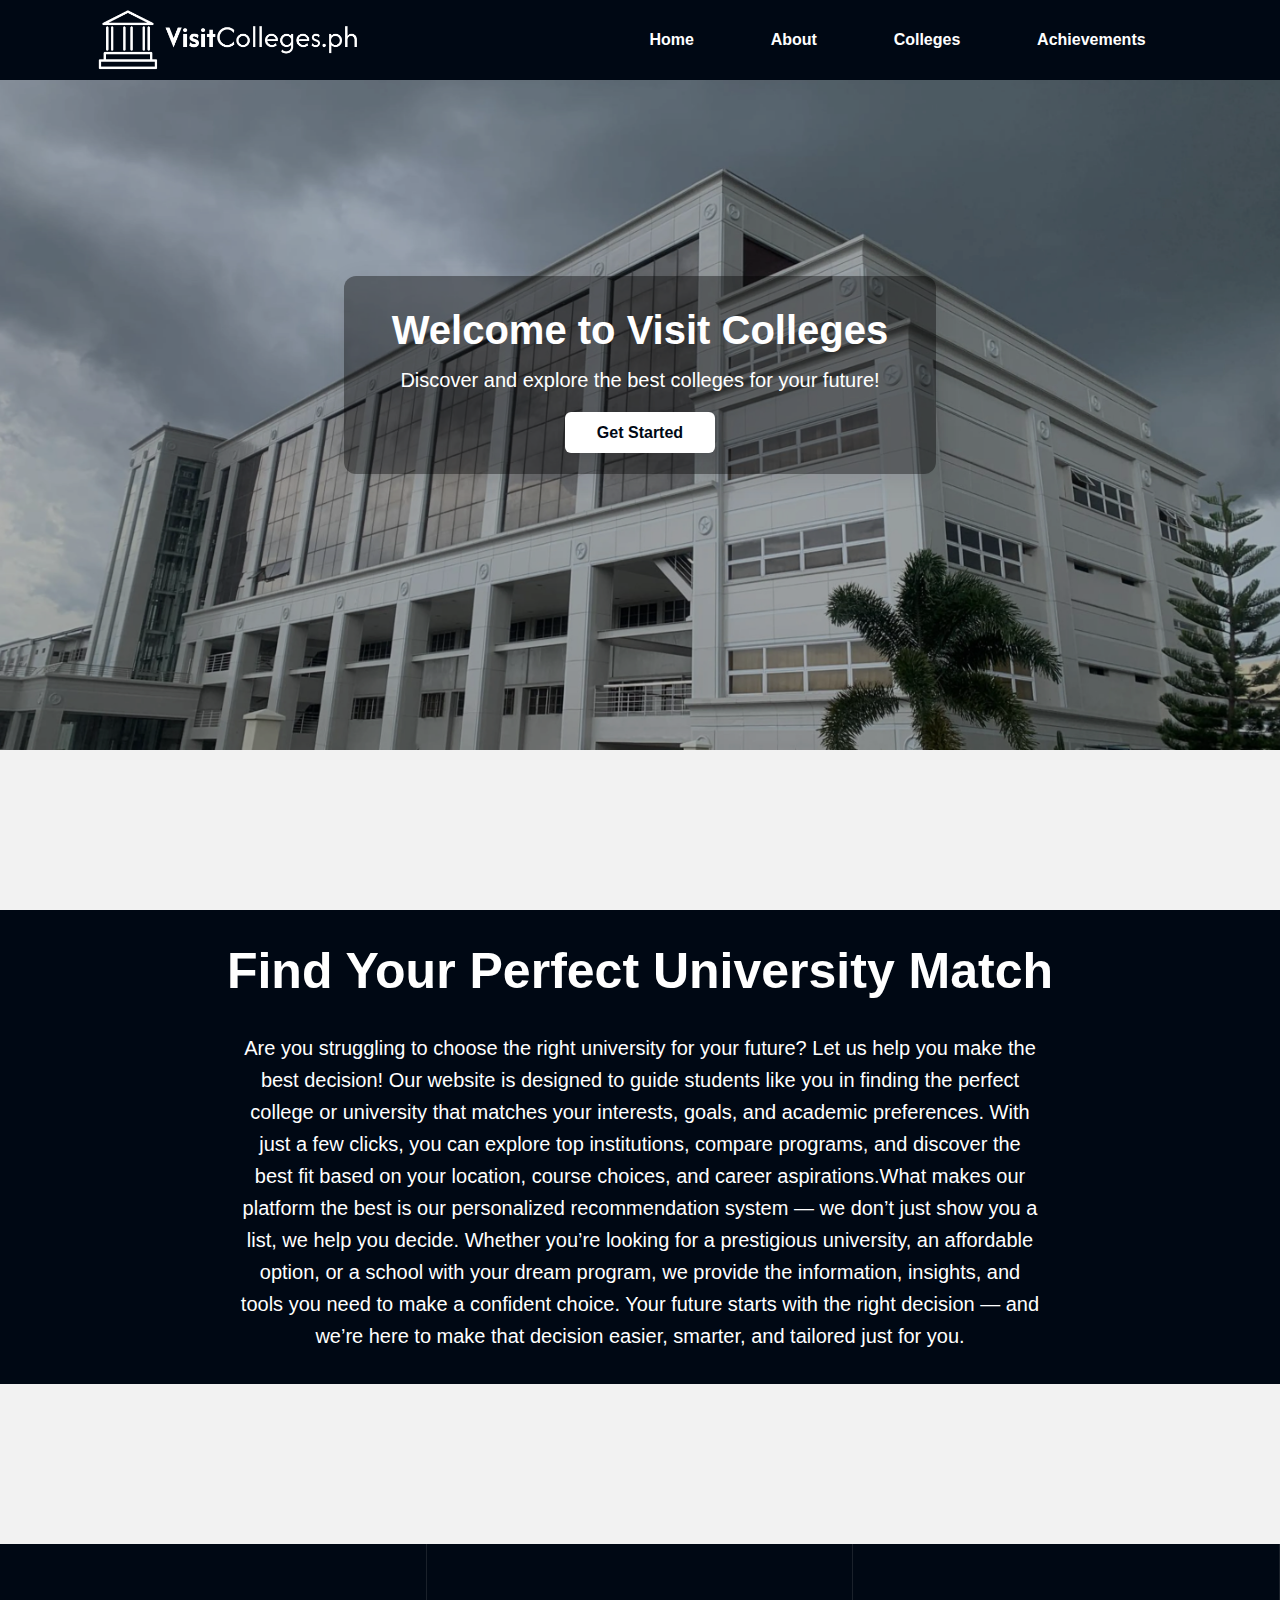
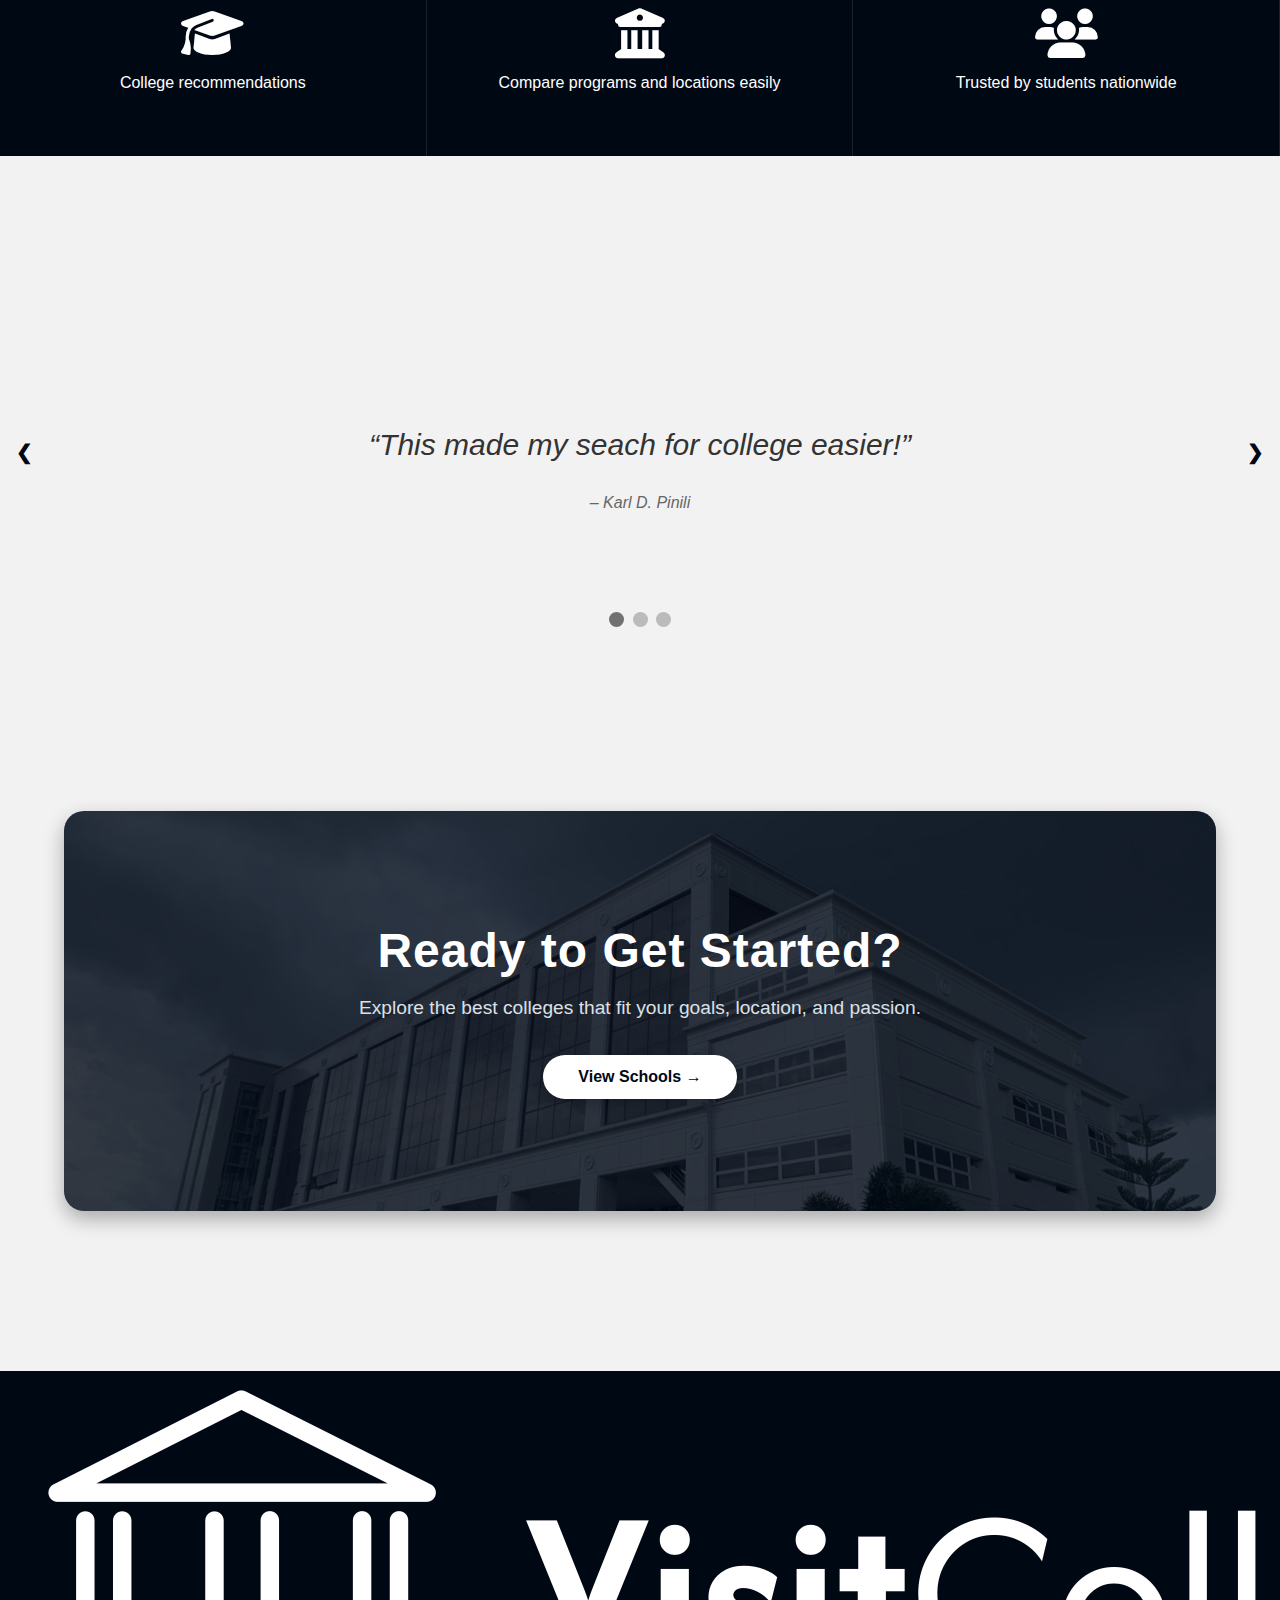
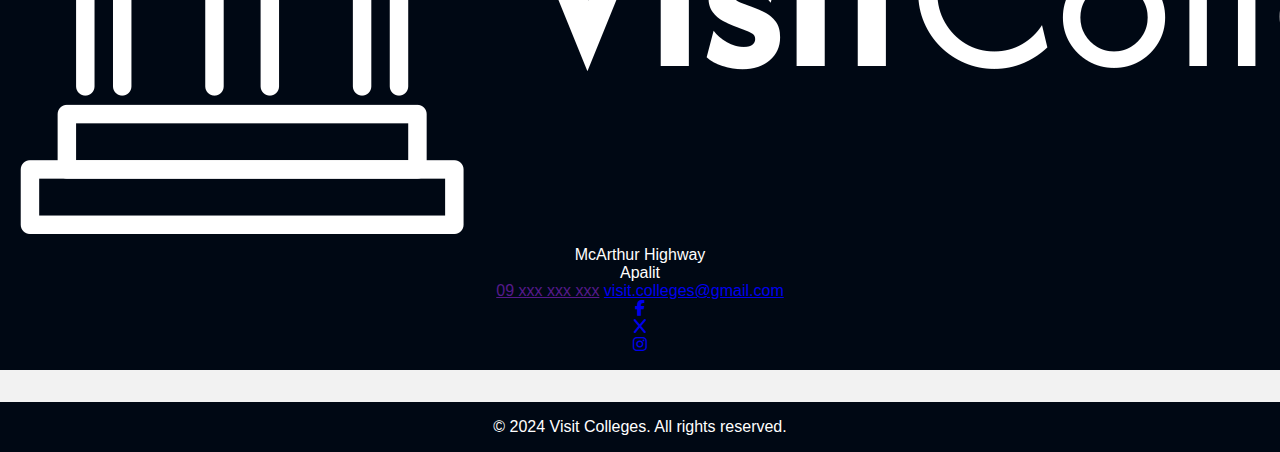
<file: index.html>
<!DOCTYPE html>
<html lang="en">
<head>
    <meta charset="UTF-8">
    <meta name="viewport" content="width=device-width, initial-scale=1.0">
    <meta name="description" content="Discover and explore the best colleges for your future. Personalized recommendations and comparison tools for students.">
    <title>Visit Colleges</title> 
    <link href="style.css" rel="stylesheet">
    <link rel="stylesheet" href="https://cdnjs.cloudflare.com/ajax/libs/font-awesome/6.4.0/css/all.min.css">
</head>

<script src="https://ajax.googleapis.com/ajax/libs/jquery/3.3.1/jquery.min.js"></script>
<script src="script.js"></script>

<body>
    
    <button onclick="topFunction()" id="topBtn" title="Go to top">Top</button>

    <header>
        <a href="#home_anchor"><img src="images/logos/logo.png" alt="Logo" class="logo"></a>
        <nav class="navbar">
            <a href="#home_anchor">Home</a>
            <a href="team_porfolio.html">About</a> 
            <a href="#college_anchor">Colleges</a>
            <a href="achievments.html">Achievements</a>
        </nav>
    </header>


<!-- Anchor for home section -->
    <section id="home_anchor"></section>

<!-- HERO section -->
    <section class="hero">
        <div class="hero-content" id="hero_default">
            <h1>Welcome to Visit Colleges</h1>
            <p>Discover and explore the best colleges for your future!</p>
            <a href="#main_anchor" class="button">Get Started</a>
        </div>
    </section>

<!-- Anchor for main section -->
    <section id="main_anchor"></section>


<!-- Main section -->
    <main>
        <h1>Find Your Perfect University Match</h1>

        
        <p>Are you struggling to choose the right university for your future? 
            Let us help you make the best decision! Our website is designed to 
            guide students like you in finding the perfect college or university 
            that matches your interests, goals, and academic preferences. 
            With just a few clicks, you can explore top institutions, compare programs, 
            and discover the best fit based on your location, course choices, and career 
            aspirations.What makes our platform the best is our personalized recommendation 
            system — we don’t just show you a list, we help you decide. Whether you’re looking for a prestigious university, 
            an affordable option, or a school with your dream program, we provide the information, insights, 
            and tools you need to make a confident choice.
            Your future starts with the right decision — and we’re here to make that decision easier, smarter, and tailored just for you.</p>
    </main>

<!-- Section for what can students get from our site -->
        <section class="features">
        <article class="feature">
            <i class="fas fa-graduation-cap"></i>
            <p class="design">College recommendations</p>
        </article>

        <article class="feature">
            <i class="fas fa-university"></i>
            <p class="design">Compare programs and locations easily</p>
        </article>

        <article class="feature">
            <i class="fas fa-users"></i>
            <p class="design">Trusted by students nationwide</p>
        </article>
        </section>


<!-- Blockquotes -->
    <section class="slideshow-container">
    <blockquote class="mySlides">
            <p>“This made my seach for college easier!”</p>
            <cite class="author">– Karl D. Pinili</cite>
    </blockquote>

    <blockquote class="mySlides">
            <p>“The beautiful thing about learning is that no one can take it away from you.”</p>
            <cite class="author">– B.B. King</cite>
    </blockquote>

    <blockquote class="mySlides">
            <p>“An investment in knowledge pays the best interest.”</p>
            <cite class="author">– Benjamin Franklin</cite>
    </blockquote>

    <a class="prev" onclick="plusSlides(-1)">❮</a>
    <a class="next" onclick="plusSlides(1)">❯</a>

    </section>

    <div class="dot-container">
        <span class="dot" onclick="currentSlide(1)"></span> 
        <span class="dot" onclick="currentSlide(2)"></span> 
        <span class="dot" onclick="currentSlide(3)"></span> 
    </div>

    <script src="script.js"></script>



<!-- Anchor for collges section -->

    <section id="college_anchor"></section>

    <section class="colleges_section">
    <div class="colleges-overlay"></div>
    <div class="colleges-content">
        <h2>Ready to Get Started?</h2>
        <p>Explore the best colleges that fit your goals, location, and passion.</p>
        <a href="colleges.html" class="btn-cta">View Schools &rarr;</a>
    </div>
    </section>

    <footer class="footer-top">
        <div class="footer-container">
            <div class="row">
                <div class="first-row">
                    <div class="footer_logo">
                        <a href="#home_anchor">
                            <img src="images/logos/logo.png" alt="Logo">
                        </a>
                    </div>
                    <p>
                    McArthur Highway 
                    <br>
                    Apalit
                    <br>
                    <a href="">09 xxx xxx xxx</a>
                    <a href="#">visit.colleges@gmail.com</a>
                    </p>
                    <div class="social-links">
                        <ul>
                        <li><a href="#" target="_blank"><i class="fab fa-facebook-f"></i></a></li>
                        <li><a href="#" target="_blank"><i class="fab fa-x"></i></a></li>
                        <li><a href="#" target="_blank"><i class="fab fa-instagram"></i></a></li>
                        </ul>
                    </div>
                </div>
            </div>
        </div>
    </footer>
    <footer class="footer-bottom">
        <p>&copy; 2024 Visit Colleges. All rights reserved.</p>
    </footer>
</body>

<script>
        // Get the button
        let mybutton = document.getElementById("topBtn");

        // When the user scrolls down 20px from the top of the document, show the button
        window.onscroll = function() {scrollFunction()};

        function scrollFunction() {
        if (document.body.scrollTop > 20 || document.documentElement.scrollTop > 20) {
            mybutton.style.display = "block";
            
        } else {
            mybutton.style.display = "none";
        }
        }

        // When the user clicks on the button, scroll to the top of the document
        function topFunction() {
            $('html, body').animate({ scrollTop: 0 }, 600);
        }
</script>

</html>
</file>
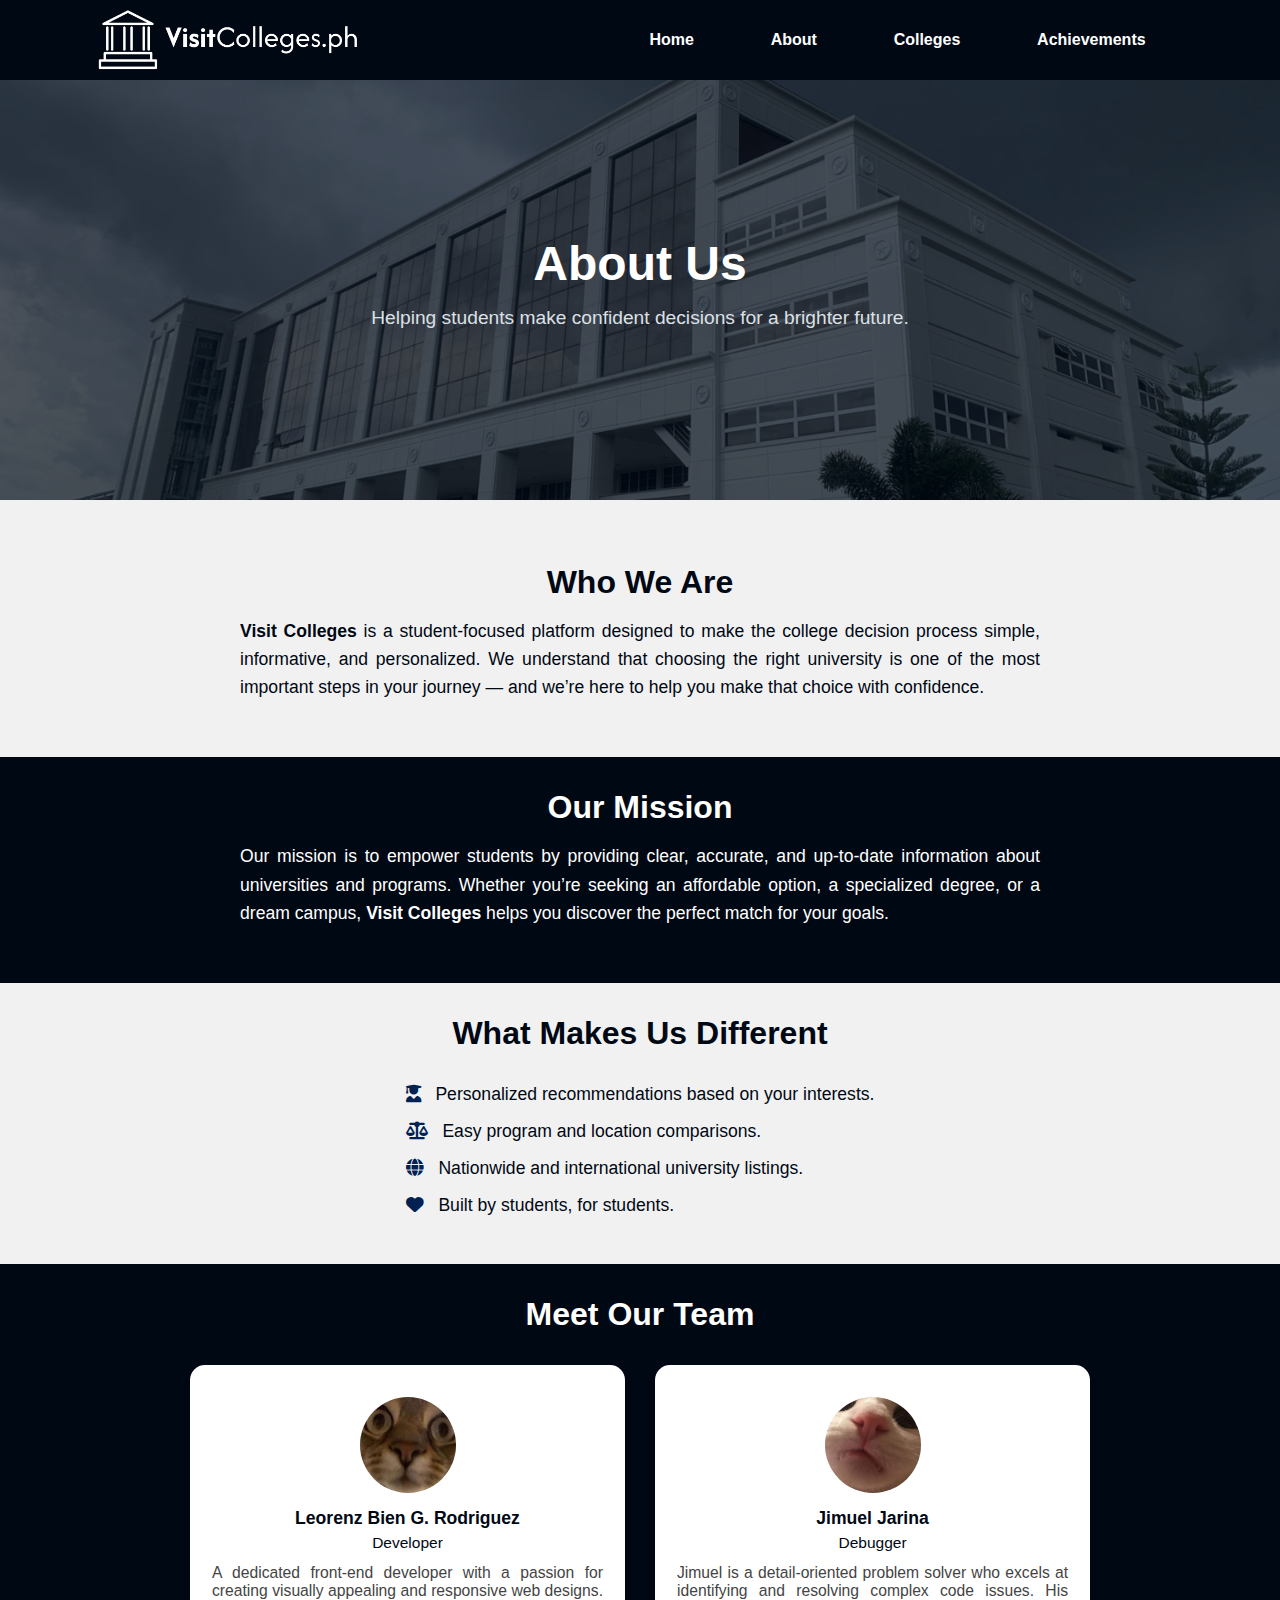
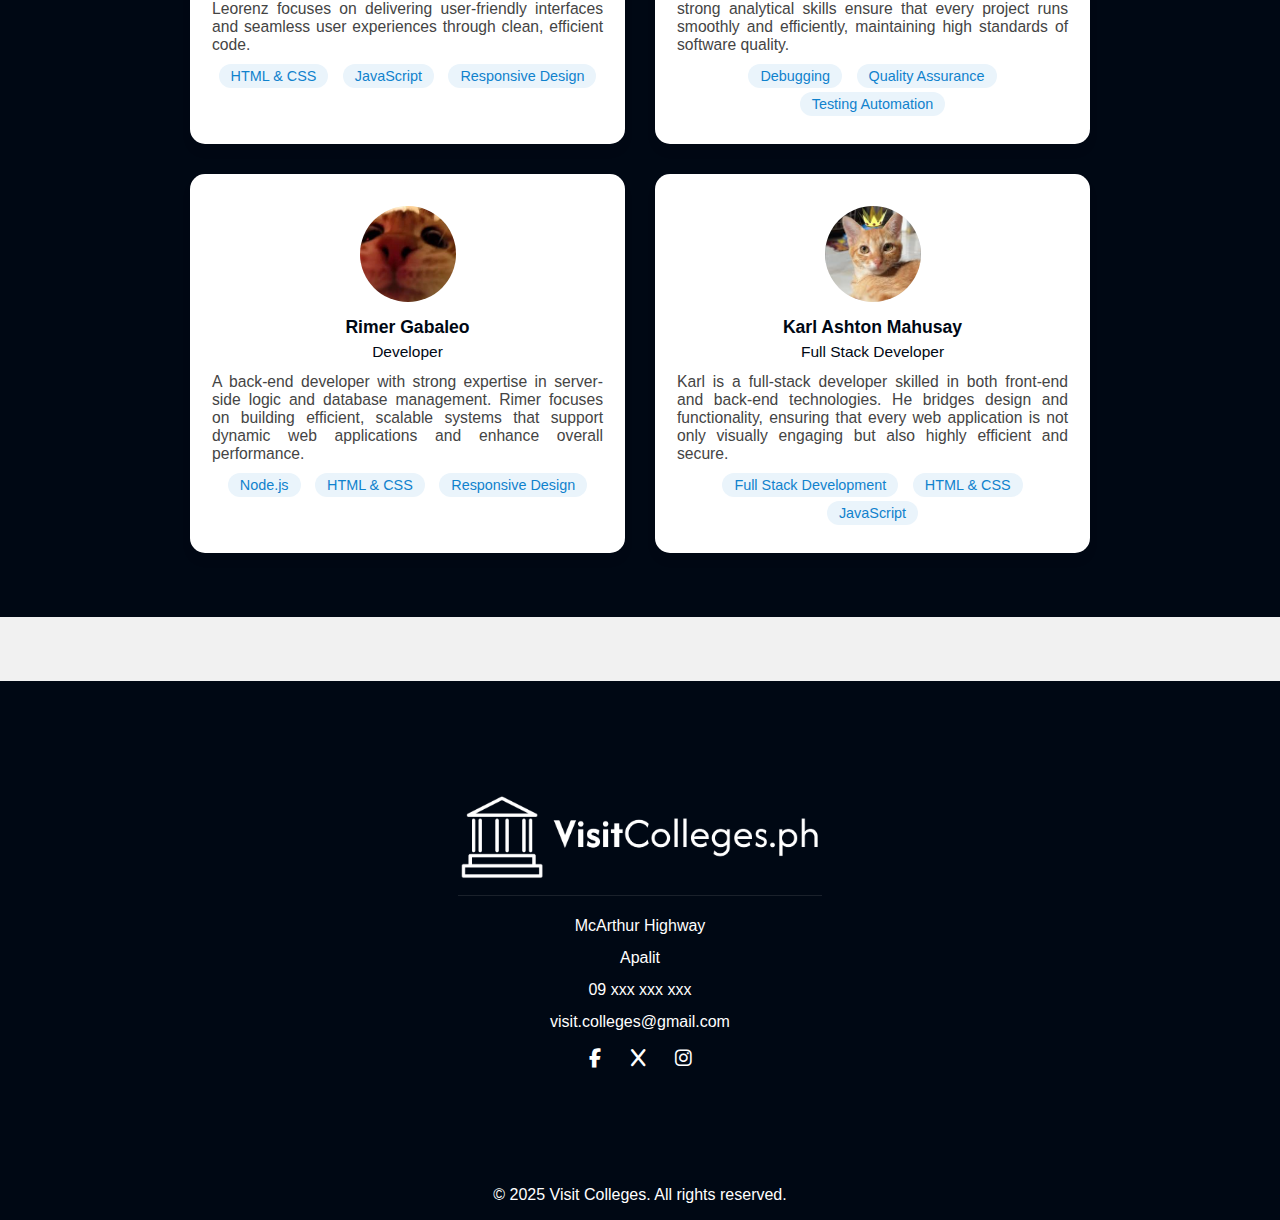
<file: about.html>
<!DOCTYPE html>
<html lang="en">
<head>
    <meta charset="UTF-8">
    <title>Our Team Portfolio</title>
    <meta name="viewport" content="width=device-width, initial-scale=1.0">
    <link rel="stylesheet" href="about.css">
    <link rel="stylesheet" href="https://cdnjs.cloudflare.com/ajax/libs/font-awesome/6.4.0/css/all.min.css" />
</head>

<script src="https://ajax.googleapis.com/ajax/libs/jquery/3.3.1/jquery.min.js"></script>
<script src="script.js"></script>

<body>
    <section id="about_anchor"></section>
    <header>
        <a href="index.html"><img src="images/logos/logo.png" alt="Logo" class="logo"></a>
        <nav>
            <a href="index.html">Home</a>
            <a href="#about_anchor">About</a>
            <a href="colleges.html">Colleges</a>
            <a href="achievments.html">Achievements</a>
        </nav>
    </header>

    <section class="about-hero">
    <div class="about-content">
      <h1>About Us</h1>
      <p>Helping students make confident decisions for a brighter future.</p>
    </div>
  </section>

<!--  -->
  <main class="about-main">
    <section class="about-first-section">
      <h2>Who We Are</h2>
      <p>
        <strong>Visit Colleges</strong> is a student-focused platform designed to make
        the college decision process simple, informative, and personalized.
        We understand that choosing the right university is one of the most
        important steps in your journey — and we’re here to help you make that choice with confidence.
      </p>
    </section>

    <section class="about-second-section">
      <h2>Our Mission</h2>
      <p>
        Our mission is to empower students by providing clear, accurate, and
        up-to-date information about universities and programs. Whether you’re
        seeking an affordable option, a specialized degree, or a dream campus,
        <strong>Visit Colleges</strong> helps you discover the perfect match for your goals.
      </p>
    </section>
<!--  -->
    <section class="about-third-section">
      <h2>What Makes Us Different</h2>
      <ul class="about-list">
        <li><i class="fas fa-user-graduate"></i> Personalized recommendations based on your interests.</li>
        <li><i class="fas fa-balance-scale"></i> Easy program and location comparisons.</li>
        <li><i class="fas fa-globe"></i> Nationwide and international university listings.</li>
        <li><i class="fas fa-heart"></i> Built by students, for students.</li>
      </ul>
    </section>


<!-- team section -->
    
    <section class="team-container">
        <section class="team_title">
            <h2>Meet Our Team</h2>
        </section>
    <div class="team-wrapper">
        <div class="member-card">
            <img src="images/profiles/profile1.jpg" alt="Leorenz" class="member-photo">
            <div class="member-name">Leorenz Bien G. Rodriguez</div>
            <div class="member-role">Developer</div>
            <div class="member-bio">
                A dedicated front-end developer with a passion for creating visually appealing and responsive web designs. Leorenz focuses on delivering user-friendly interfaces and seamless user experiences through clean, efficient code.
            </div>
            <div class="skills">
                <span>HTML & CSS</span>
                <span>JavaScript</span>
                <span>Responsive Design</span>
            </div>
        </div>
        
        <div class="member-card">
            <img src="images/profiles/profile2.jpg" alt="Jimuel" class="member-photo">
            <div class="member-name">Jimuel Jarina</div>
            <div class="member-role">Debugger</div>
            <div class="member-bio">
                Jimuel is a detail-oriented problem solver who excels at identifying and resolving complex code issues. His strong analytical skills ensure that every project runs smoothly and efficiently, maintaining high standards of software quality.
            </div>
            <div class="skills">
                <span>Debugging</span>
                <span>Quality Assurance</span>
                <span>Testing Automation</span>
            </div>
        </div>
        
        <div class="member-card">
            <img src="images/profiles/profile3.jpg" alt="Rimer" class="member-photo">
            <div class="member-name">Rimer Gabaleo</div>
            <div class="member-role">Developer</div>
            <div class="member-bio">
                A back-end developer with strong expertise in server-side logic and database management. Rimer focuses on building efficient, scalable systems that support dynamic web applications and enhance overall performance.
            </div>
            <div class="skills">
                <span>Node.js</span>
                <span>HTML & CSS</span>
                <span>Responsive Design</span>
            </div>
        </div>
        
        <div class="member-card">
            <img src="images/profiles/profile5.jpg" alt="Karl" class="member-photo">
            <div class="member-name">Karl Ashton Mahusay</div>
            <div class="member-role">Full Stack Developer</div>
            <div class="member-bio">
                Karl is a full-stack developer skilled in both front-end and back-end technologies. He bridges design and functionality, ensuring that every web application is not only visually engaging but also highly efficient and secure.
            </div>
            <div class="skills">
                <span>Full Stack Development</span>
                <span>HTML & CSS</span>
                <span>JavaScript</span>
            </div>
        </div>
    </div>
</section>

  </main>

    <footer class="footer-top">
        <div class="footer-container">
            <div class="row">
                <div class="first-row">
                    <div class="footer_logo">
                        <a href="#about_anchor">
                            <img src="images/logos/logo.png" alt="Logo">
                        </a>
                    </div>
                    <p>
                    McArthur Highway 
                    <br>
                    Apalit
                    <br>
                    <a href="">09 xxx xxx xxx</a>
                    <a href="#">visit.colleges@gmail.com</a>
                    </p>
                    <div class="social-links">
                        <ul>
                        <li><a href="#" target="_blank"><i class="fab fa-facebook-f"></i></a></li>
                        <li><a href="#" target="_blank"><i class="fab fa-x"></i></a></li>
                        <li><a href="#" target="_blank"><i class="fab fa-instagram"></i></a></li>
                        </ul>
                    </div>
                </div>
            </div>
        </div>
    </footer>
    <footer class="footer-bottom">
        <p>&copy; 2025 Visit Colleges. All rights reserved.</p>
    </footer>

</body>
</html>
</file>
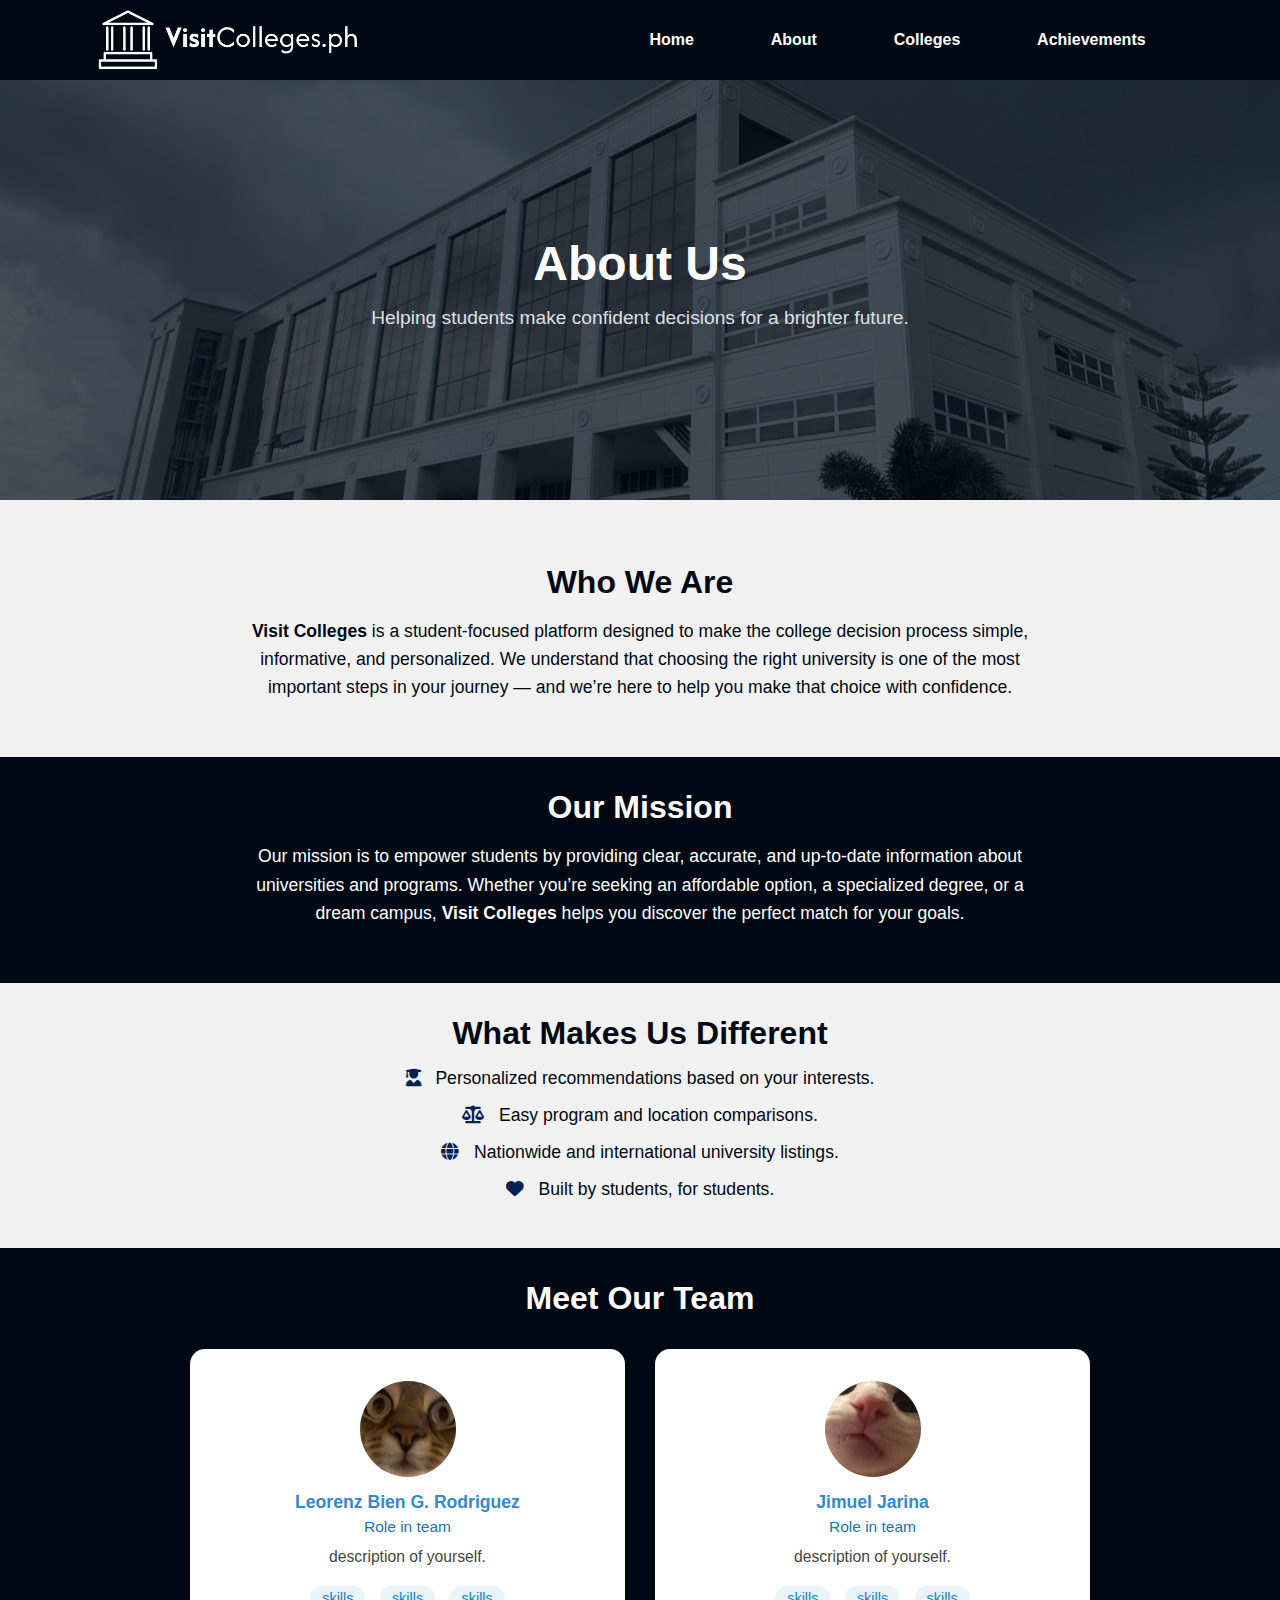
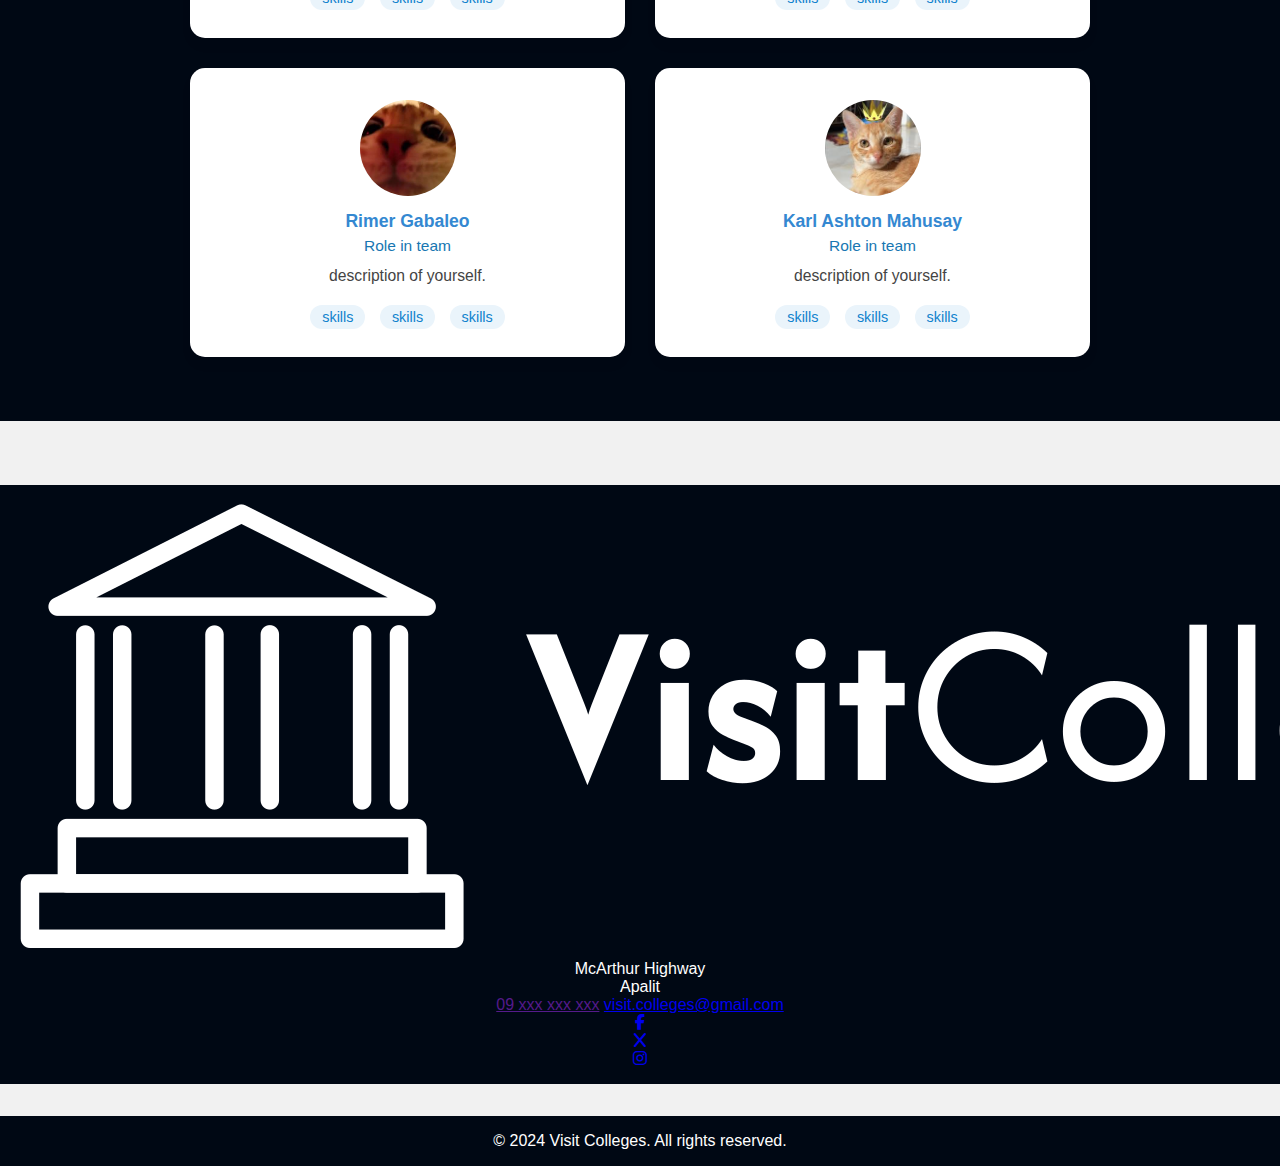
<file: team_porfolio.html>
<!DOCTYPE html>
<html lang="en">
<head>
    <meta charset="UTF-8">
    <title>Our Team Portfolio</title>
    <meta name="viewport" content="width=device-width, initial-scale=1.0">
    <link rel="stylesheet" href="team_portfolio.css">
    <link rel="stylesheet" href="https://cdnjs.cloudflare.com/ajax/libs/font-awesome/6.4.0/css/all.min.css" />
</head>

<script src="https://ajax.googleapis.com/ajax/libs/jquery/3.3.1/jquery.min.js"></script>
<script src="script.js"></script>

<body>
    <section id="about_anchor"></section>
    <header>
        <a href="index.html"><img src="images/logos/logo.png" alt="Logo" class="logo"></a>
        <nav>
            <a href="index.html">Home</a>
            <a href="#about_anchor">About</a>
            <a href="colleges.html">Colleges</a>
            <a href="achievments.html">Achievements</a>
        </nav>
    </header>

    <section class="about-hero">
    <div class="about-content">
      <h1>About Us</h1>
      <p>Helping students make confident decisions for a brighter future.</p>
    </div>
  </section>

<!--  -->
  <main class="about-main">
    <section class="about-first-section">
      <h2>Who We Are</h2>
      <p>
        <strong>Visit Colleges</strong> is a student-focused platform designed to make
        the college decision process simple, informative, and personalized.
        We understand that choosing the right university is one of the most
        important steps in your journey — and we’re here to help you make that choice with confidence.
      </p>
    </section>

    <section class="about-second-section">
      <h2>Our Mission</h2>
      <p>
        Our mission is to empower students by providing clear, accurate, and
        up-to-date information about universities and programs. Whether you’re
        seeking an affordable option, a specialized degree, or a dream campus,
        <strong>Visit Colleges</strong> helps you discover the perfect match for your goals.
      </p>
    </section>
<!--  -->
    <section class="about-third-section">
      <h2>What Makes Us Different</h2>
      <ul class="about-list">
        <li><i class="fas fa-user-graduate"></i> Personalized recommendations based on your interests.</li>
        <li><i class="fas fa-balance-scale"></i> Easy program and location comparisons.</li>
        <li><i class="fas fa-globe"></i> Nationwide and international university listings.</li>
        <li><i class="fas fa-heart"></i> Built by students, for students.</li>
      </ul>
    </section>


<!-- team section -->
    <section class="team_title">
    <h2>Meet Our Team</h2>
    </section>
    
    <section class="team-container">
    <div class="team-wrapper">
        <div class="member-card">
            <img src="images/profiles/profile1.jpg" alt="Leorenz" class="member-photo">
            <div class="member-name">Leorenz Bien G. Rodriguez</div>
            <div class="member-role">Role in team</div>
            <div class="member-bio">description of yourself.</div>
            <div class="skills">
                <span>skills</span>
                <span>skills</span>
                <span>skills</span>
            </div>
        </div>
        <div class="member-card">
            <img src="images/profiles/profile2.jpg" alt="jimuel" class="member-photo">
            <div class="member-name">Jimuel Jarina</div>
            <div class="member-role">Role in team</div>
            <div class="member-bio">description of yourself.</div>
            <div class="skills">
                <span>skills</span>
                <span>skills</span>
                <span>skills</span>
            </div>
        </div>
        <div class="member-card">
            <img src="images/profiles/profile3.jpg" alt="Rimer" class="member-photo">
            <div class="member-name">Rimer Gabaleo</div>
            <div class="member-role">Role in team</div>
            <div class="member-bio">description of yourself.</div>
            <div class="skills">
                <span>skills</span>
                <span>skills</span>
                <span>skills</span>
            </div>
        </div>
        <div class="member-card">
            <img src="images/profiles/profile5.jpg" alt="Karl" class="member-photo">
            <div class="member-name">Karl Ashton Mahusay</div>
            <div class="member-role">Role in team</div>
            <div class="member-bio">description of yourself.</div>
            <div class="skills">
                <span>skills</span>
                <span>skills</span>
                <span>skills</span>
            </div>
        </div>
    </div>
</section>

  </main>

    <footer class="footer-top">
        <div class="footer-container">
            <div class="row">
                <div class="first-row">
                    <div class="footer_logo">
                        <a href="#about_anchor">
                            <img src="images/logos/logo.png" alt="Logo">
                        </a>
                    </div>
                    <p>
                    McArthur Highway 
                    <br>
                    Apalit
                    <br>
                    <a href="">09 xxx xxx xxx</a>
                    <a href="#">visit.colleges@gmail.com</a>
                    </p>
                    <div class="social-links">
                        <ul>
                        <li><a href="#" target="_blank"><i class="fab fa-facebook-f"></i></a></li>
                        <li><a href="#" target="_blank"><i class="fab fa-x"></i></a></li>
                        <li><a href="#" target="_blank"><i class="fab fa-instagram"></i></a></li>
                        </ul>
                    </div>
                </div>
            </div>
        </div>
    </footer>
    <footer class="footer-bottom">
        <p>&copy; 2024 Visit Colleges. All rights reserved.</p>
    </footer>

</body>
</html>
</file>
<file: style.css>
* {
    margin: 0;
    padding: 0;
    box-sizing: border-box;
    font-family: Arial, sans-serif;
}

body {
    background: #f1f1f1f1;
    color: #333;
}

.logo {
    height: 60px;      /* Adjust as needed */
    margin: 0;                     /* Remove default margin */
    font-weight: bold;
    display: block;                /* Remove flex here */
    position: relative;
    left: 6rem;                 /* Move right */     
}

header {
    background-color: #000814;
    color: white;
    display: flex;
    align-items: center;
    justify-content: space-between;
    position: fixed;
    top: 0;
    width: 100%;
    z-index: 100;
    height: 80px;
    pointer-events: auto;
    transition: opacity 0.3s;
}


nav {
    display: flex;
    height: 100%; /* Fill header height */
    gap: 0;
    margin-top: 0;
    padding: 0;
}

nav a {
    color: white;
    text-decoration: none;
    font-weight: bold;
    position: relative;
    right: 6rem;
    display: flex;
    align-items: center;
    height: 100%;            /* Fill header height */
    padding: 0 2.4rem;       /* Only horizontal padding */
    box-sizing: border-box;
}

nav a:hover {
    background-color: #ffffff;
    color: #000814;          
}

.hero {
    background: url('images/backgrounds/lvcc2.webp') center center/cover no-repeat;
    color: #fff;
    padding: 4rem 2rem;
    text-align: center;
    display: flex;
    align-items: center;
    justify-content: center;
    min-height: 750px;
    position: relative;
}

.hero-content {
    background: rgba(0, 0, 0, 0.4); /* Darker overlay for readability */
    padding: 2rem 3rem;
    border-radius: 12px;
    box-shadow: 0 4px 24px rgba(0,0,0,0.08);
    position: relative;
    z-index: 1;
}

.hero::before {
    content: "";
    position: absolute;
    inset: 0;
    background: rgba(0,0,0,0.3); /* Optional: overlay for contrast */
    z-index: 0;
}

.hero h1 {
    font-size: 2.5rem;
    margin-bottom: 1rem;
}

.hero p {
    font-size: 1.25rem;
    margin-bottom: 2rem;
}

.button {
    background: #fff;
    color: #000814;
    padding: 0.75rem 2rem;
    border-radius: 6px;
    text-decoration: none;
    font-weight: bold;
    font-size: 1rem;
    transition: background 0.2s, color 0.2s;
    box-shadow: 0 2px 8px rgba(0,0,0,0.08);
}

.button:hover {
    background: #000814;
    color: #fff;
}


main {
    background-color: #000814;
    margin: 10rem 0;
    height: auto;
    color: #fff;
    padding: 2rem;

}

main h1 {
    padding: 0 0 1rem 0;
    font-size: 2rem;
    margin-bottom: 1rem;
    text-align: center;
    font-size: 50px;
}

main p {
    font-size: 1.2rem;
    line-height: 1.6;
    max-width: 800px;
    text-align: center;
    margin: auto;
    font-size: 20px;
}

/* Colleges section */

.colleges_section {
  position: relative;
  background: url('images/backgrounds/lvcc2.webp') center/cover no-repeat; /* reuse your hero bg or use another campus image */
  min-height: 400px;
  display: flex;
  justify-content: center;
  align-items: center;
  border-radius: 20px;
  margin: 10rem auto;
  width: 90%;
  overflow: hidden;
  box-shadow: 0 8px 20px rgba(0, 0, 0, 0.3);
}

.colleges-overlay {
  position: absolute;
  inset: 0;
  background: rgba(0, 8, 20, 0.8); /* matches #000814 but slightly transparent */
  z-index: 0;
}

.colleges-content {
  position: relative;
  text-align: center;
  color: #fff;
  z-index: 1;
  max-width: 700px;
  padding: 2rem;
}

.colleges-content h2 {
  font-size: clamp(2rem, 5vw, 3rem);
  margin-bottom: 1rem;
  letter-spacing: 1px;
  color: #ffffff;
}

.colleges-content p {
  font-size: 1.2rem;
  margin-bottom: 2rem;
  line-height: 1.5;
  color: #dce0e6; /* light gray text for readability */
}

.btn-cta {
  background-color: #ffffff;
  color: #000814;
  padding: 0.8rem 2.2rem;
  border-radius: 50px;
  text-decoration: none;
  font-weight: bold;
  transition: all 0.3s ease;
  display: inline-block;
  box-shadow: 0 4px 12px rgba(0, 0, 0, 0.2);
}

.btn-cta:hover {
  background-color: #003380; /* your button blue */
  color: #fff;
  transform: scale(1.05);
}

/* footer */

footer {
    background-color: #000814;
    color: white;
    width: 100%;
    padding: 1rem 0;
    text-align: center;
    margin-top: 2rem; /* Space above footer */
}


/* Show header when you hover near the top (e.g., top 40px) */
body:hover header,
header:hover {
    opacity: 1;
    pointer-events: auto;
}

/* Go to the top button */
#topBtn {
  display: none;
  position: fixed;
  bottom: 20px;
  right: 30px;
  z-index: 98;
  font-size: 18px;
  border: none;
  outline: none;
  background-color: #003380;
  color: white;
  cursor: pointer;
  padding: 12px;
  border-radius: 100px;
}

#topBtn:hover {
  background-color: #0b1c3a;
}

.features {
    display: flex;
    justify-content: center;   /* center all three horizontally */
    align-items: flex-start;   /* align them from the top */
    margin: 10rem 0;
}

.feature {
    display: flex;
    flex-direction: column;    /* stack logo above text */
    align-items: center;       /* center icon and text */
    text-align: center;
    width: 100%;              /* control box width */
    padding: 4rem;
    height: 100%;            
    margin: auto;
    background-color: #000814; /* optional background for each box */
    color: #fff;
    border-right: 1px solid rgba(255, 255, 255, 0.1);
}

.feature i {
    font-size: 50px;
    color: #fff;           
    margin-bottom: 1rem;
}

.design {
    font-size: 1rem;
}


/* blockquote slider */
.slideshow-container {
  position: relative;
  background: #f1f1f1f1;
}

/* Slides */
.mySlides {
  padding: 80px;
  text-align: center;
}

/* Next & previous buttons */
.prev, .next {
  cursor: pointer;
  position: absolute;
  top: 50%;
  width: auto;
  margin-top: -30px;
  padding: 16px;
  color: #000814;
  font-weight: bold;
  font-size: 20px;
  border-radius: 0 3px 3px 0;
  user-select: none;
}

/* Position the "next button" to the right */
.next {
  position: absolute;
  right: 0;
  border-radius: 3px 0 0 3px;
}

/* On hover, add a black background color with a little bit see-through */
.prev:hover, .next:hover {
  background-color: #000814;
  color: white;
}

/* The dot/bullet/indicator container */
.dot-container {
    text-align: center;
    padding: 20px;
}

/* The dots/bullets/indicators */
.dot {
  cursor: pointer;
  height: 15px;
  width: 15px;
  margin: 0 2px;
  background-color: #bbb;
  border-radius: 50%;
  display: inline-block;
  transition: background-color 0.6s ease;
}

/* Add a background color to the active dot/circle */
.active, .dot:hover {
  background-color: #717171;
}

/* Add an italic font style to all quotes */
blockquote p {
    font-size: 30px;
    font-style: italic;
    margin: 2rem;
}

/* Add a blue color to the author */
.author {color: rgb(102, 102, 102);}



/* ====== TABLET VIEW ====== */
@media screen and (max-width: 768px) {
    header {
        flex-direction: column;          /* Stack logo and nav vertically */
        height: auto;                    /* Allow header height to grow */
        text-align: center;
        opacity: 100%;
    }

    .logo {
        position: static;                /* Reset position */
        left: 0;
        margin-bottom: 0.5rem;
        height: 50px;
    }

    nav {
        width: 100%;
        background-color: #000814;       /* Match header color */
    }

    nav a {
        right: 0;                        /* Reset the right offset */
        width: 100%;                     /* Full width for each link */
        justify-content: space-evenly;
        padding: 1rem 0;
        margin: auto;
        border-top: 1px solid rgba(255, 255, 255, 0.1);
        border-bottom: 1px solid rgba(255, 255, 255, 0.1);
    }

    main {
        height: auto;     /* Let content determine height */
        padding: 2rem;    /* Optional: add padding for inner spacing */
    }

    main h1 {
    padding: 0 0 1rem 0;
    font-size: 25px;
    }

    main p {
        font-size: small;               /* Slightly smaller text */
    }

    .features {
        flex-direction: column;  /* Stack features vertically */
        margin: 5rem 0;          /* Adjust margin for vertical layout */
    }

    .colleges_section {
        margin: 4rem auto;
        min-height: 300px;
    }

    .colleges-content h2 {
        font-size: 2rem;
    }

    .colleges-content p {
        font-size: 1rem;
    }
}

/* ====== MOBILE VIEW (480px and below) ====== */
/* @media screen and (max-width: 768px) {
    .hero h1 {
        font-size: 1.8rem;            
    }

    .hero p {
        font-size: 1rem;
    }

    .hero-btn {
        font-size: 0.9rem;
        padding: 0.6rem 1.5rem;
    }

    main {
        height: auto;
        padding: 2rem;
    }

    main h1 {
        padding: 0%;
    }
} */
/* THIS DOESNT WORK */
</file>
<file: about.css>
/* ==========================
   GLOBAL STYLES
========================== */
* {
  margin: 0;
  padding: 0;
  box-sizing: border-box;
  font-family: Arial, sans-serif;
}

body {
  background: #f1f1f1; 
  color: #333;
}

/* ==========================
   HEADER & NAVIGATION
========================== */
.logo {
    height: 60px;      /* Adjust as needed */
    margin: 0;                     /* Remove default margin */
    font-weight: bold;
    display: block;                /* Remove flex here */
    position: relative;
    left: 6rem;                 /* Move right */     
}

header {
    background-color: #000814;
    color: white;
    display: flex;
    align-items: center;
    justify-content: space-between;
    position: fixed;
    top: 0;
    width: 100%;
    z-index: 100;
    height: 80px;
    pointer-events: auto;
    transition: opacity 0.3s;
}

nav {
    display: flex;
    height: 100%; /* Fill header height */
    gap: 0;
    margin-top: 0;
    padding: 0;
}

nav a {
    color: white;
    text-decoration: none;
    font-weight: bold;
    position: relative;
    right: 6rem;
    display: flex;
    align-items: center;
    height: 100%;            /* Fill header height */
    padding: 0 2.4rem;       /* Only horizontal padding */
    box-sizing: border-box;
}

nav a:hover {
    background-color: #ffffff;
    color: #000814;          
}

/* ==========================
   TITLES
========================== */
.title {
  text-align: center;
  margin: 30px 0 10px 0;
  font-size: 1.3em;
  font-weight: bold;
  color: #000814;
}

/* ==========================
   HERO SECTION
========================== */
.about-hero {
  background: url('images/backgrounds/lvcc2.webp') center/cover no-repeat;
  color: #fff;
  padding: 4rem 2rem;
  text-align: center;
  display: flex;
  align-items: center;
  justify-content: center;
  height: 500px;
  position: relative;
}

.about-hero::before {
  content: "";
  position: absolute;
  inset: 0;
  background: rgba(0, 8, 20, 0.7);
  z-index: 0;
}

.about-content {
  position: relative;
  z-index: 1;
}

.about-content h1 {
  font-size: 3rem;
  margin: 4rem 0;
  margin-bottom: 1rem;
}

.about-content p {
  font-size: 1.2rem;
  color: #dce0e6;
}

/* ==========================
   MAIN CONTENT
========================== */
.about-main {
    padding: 2rem 0;
}
.about-main h2 {
    font-size: 2rem;
    margin-bottom: 1rem;
    text-align: center;
}

.about-main p {
    max-width: 800px;
    margin: 0 auto 1.5rem auto;
    line-height: 1.6;
    font-size: 1.1rem;
}

.about-first-section{
    background-color: #f1f1f1;
    color: #000814;
    padding: 2rem;
    text-align: justify;
}

.about-second-section {
    background-color: #000814;
    color: #fff;
    padding: 2rem;
    text-align: justify;
}

.about-third-section {
    background-color: #f1f1f1;
    color: #000814;
    padding: 2rem;
    display: flex;
    flex-direction: column;
    align-items: center; /* Centers the content block */
    text-align: justify; /* Justifies the text itself */
}

.about-list {
    list-style: none;
}

.about-list li {
  margin: 1rem 0;
  font-size: 1.1rem;
}

.about-list i {
  color: #002152;
  margin-right: 10px;
}

/* ==========================
   TEAM SECTION
========================== */
.team_title h2 {
  text-align: center;
  font-size: 2rem;
  color: #fff;
  background-color: #000814;
  padding: 2rem 0;
  margin: 0%;
}

.team-container {
  background-color: #000814; /* full-width background */
  width: 100%;
  padding-bottom: 4rem;
}

.team-wrapper {
  display: grid;
  grid-template-columns: repeat(2, 1fr);
  gap: 30px;
  max-width: 900px;   /* controls card width area */
  margin: auto;     /* centers the grid */
}

.member-card {
  background: #fff;
  box-shadow: 0 8px 12px rgba(0, 0, 0, 0.04);
  border-radius: 15px;
  padding: 32px 22px 26px 22px;
  display: flex;
  flex-direction: column;
  align-items: center;
  transition: transform 0.3s;
}

.member-photo {
  width: 96px;
  height: 96px;
  object-fit: cover;
  border-radius: 50%;
  background: #eee;
  margin-bottom: 15px;
}

.member-name {
  font-size: 1.1em;
  font-weight: bold;
  color: #000814;
  margin-bottom: 5px;
}

.member-role {
  font-size: 0.97em;
  color: #000814;
  margin-bottom: 12px;
  font-weight: 500;
}

.member-bio {
  font-size: 0.98em;
  color: #444;
  margin-bottom: 8px;
  text-align: justify;
}

.skills span {
  display: inline-block;
  background: #eaf4fb;
  color: #1082cd;
  border-radius: 13px;
  padding: 4px 12px;
  margin: 2px 5px;
  font-size: 0.9em;
}
.skills {
  text-align: center;
}
.member-card:hover {
  transform: translateY(-5px);
}

/* ==========================
   FOOTER
========================== */
.footer-top {
    background-color: #000814;
    color: white;
    width: 100%;
    padding: 1rem 0;
    text-align: center;
    margin-top: 2rem; /* Space above footer */
}
.first-row p,
.first-row a {
    color: #fff;
}
.footer-top {
    padding-top: 115px;
    padding-bottom: 100px;
}
.footer_logo img {
    height: 100px;
    padding-bottom: 1rem;
    border-bottom: 1px solid rgba(255, 255, 255, 0.1);
}
.footer-top p {
    display: flex;
    flex-direction: column;
    line-height: 2rem;
    padding: 10px;
    text-align: center;
    align-items: center;
}

.footer-top a {
    text-decoration: none;
}

.social-links ul {
    list-style: none;
    display: flex;
    justify-content: center;
    gap: 30px;
}

.social-links a {
  color: #fff;
  font-size: 1.2rem;
  transition: color 0.3s;
}

.social-links a:hover {
  color: #003380;
}

.footer-bottom {
    background-color: #000814;
    color: white;
    width: 100%;
    padding: 1rem 0;
    text-align: center;
}

/* ==========================
   RESPONSIVE DESIGN
========================== */

@media screen and (max-width: 1020px) {
    header {
        flex-direction: column;          /* Stack logo and nav vertically */
        height: auto;                    /* Allow header height to grow */
        text-align: center;
    }

    .logo {
        position: static;                /* Reset position */
        left: 0;
        margin-bottom: 0.5rem;
        height: 50px;
    }

    nav {
        width: 100%;
       border-top: 1px solid rgba(255, 255, 255, 0.1);
        background-color: #000814;       /* Match header color */
    }

    nav a {
        right: 0;                        /* Reset the right offset */
        justify-content: space-evenly;
        padding: 1rem;
        margin: auto;
        border-bottom: 1px solid rgba(255, 255, 255, 0.1);
    }

    .team-container {
        grid-template-columns: 1fr;
        gap: 20px;
        max-width: 100%;
    }
    
    .about-content h1 {
        font-size: 2rem;
    }
    
    .team-wrapper {
      grid-template-columns: 1fr;
      gap: 15px;
      padding: 1rem;
    }
    
    .member-card {
      width: 100%;
      padding: 24px 18px;
    }
    
    .member-photo {
      width: 80px;
      height: 80px;
    }
}
</file>
<file: team_portfolio.css>
/* ==========================
   GLOBAL STYLES
========================== */
* {
  margin: 0;
  padding: 0;
  box-sizing: border-box;
  font-family: Arial, sans-serif;
}

body {
  background: #f1f1f1; 
  color: #333;
}

/* ==========================
   HEADER & NAVIGATION
========================== */
.logo {
    height: 60px;      /* Adjust as needed */
    margin: 0;                     /* Remove default margin */
    font-weight: bold;
    display: block;                /* Remove flex here */
    position: relative;
    left: 6rem;                 /* Move right */     
}

header {
    background-color: #000814;
    color: white;
    display: flex;
    align-items: center;
    justify-content: space-between;
    position: fixed;
    top: 0;
    width: 100%;
    z-index: 100;
    height: 80px;
    pointer-events: auto;
    transition: opacity 0.3s;
}

nav {
    display: flex;
    height: 100%; /* Fill header height */
    gap: 0;
    margin-top: 0;
    padding: 0;
}

nav a {
    color: white;
    text-decoration: none;
    font-weight: bold;
    position: relative;
    right: 6rem;
    display: flex;
    align-items: center;
    height: 100%;            /* Fill header height */
    padding: 0 2.4rem;       /* Only horizontal padding */
    box-sizing: border-box;
}

nav a:hover {
    background-color: #ffffff;
    color: #000814;          
}

/* ==========================
   TITLES
========================== */
.title {
  text-align: center;
  margin: 30px 0 10px 0;
  font-size: 1.3em;
  font-weight: bold;
  color: #000814;
}

/* ==========================
   HERO SECTION
========================== */
.about-hero {
  background: url('images/backgrounds/lvcc2.webp') center/cover no-repeat;
  color: #fff;
  padding: 4rem 2rem;
  text-align: center;
  display: flex;
  align-items: center;
  justify-content: center;
  height: 500px;
  position: relative;
}

.about-hero::before {
  content: "";
  position: absolute;
  inset: 0;
  background: rgba(0, 8, 20, 0.7);
  z-index: 0;
}

.about-content {
  position: relative;
  z-index: 1;
}

.about-content h1 {
  font-size: 3rem;
  margin: 4rem 0;
  margin-bottom: 1rem;
}

.about-content p {
  font-size: 1.2rem;
  color: #dce0e6;
}

/* ==========================
   MAIN CONTENT
========================== */
.about-main {
    padding: 2rem 0;
}
.about-main h2 {
    font-size: 2rem;
    margin-bottom: 1rem;
    text-align: center;
}

.about-main p {
    max-width: 800px;
    margin: 0 auto 1.5rem auto;
    line-height: 1.6;
    font-size: 1.1rem;
}

.about-first-section{
    background-color: #f1f1f1;
    color: #000814;
    padding: 2rem;
    text-align: center;
}

.about-second-section {
    background-color: #000814;
    color: #fff;
    padding: 2rem;
    text-align: center;
}

.about-third-section{
    background-color: #f1f1f1;
    color: #000814;
    padding: 2rem;
    text-align: center;
}

.about-list {
    list-style: none;
}

.about-list li {
  margin: 1rem 0;
  font-size: 1.1rem;
}

.about-list i {
  color: #002152;
  margin-right: 10px;
}

/* ==========================
   TEAM SECTION
========================== */
.team_title h2 {
  text-align: center;
  font-size: 2rem;
  color: #fff;
  background-color: #000814;
  padding: 2rem 0;
  margin: 0%;
}

.team-container {
  background-color: #000814; /* full-width background */
  width: 100%;
  padding-bottom: 4rem;
}

.team-wrapper {
  display: grid;
  grid-template-columns: repeat(2, 1fr);
  gap: 30px;
  max-width: 900px;   /* controls card width area */
  margin: auto;     /* centers the grid */
}

.member-card {
  background: #fff;
  box-shadow: 0 8px 12px rgba(0, 0, 0, 0.04);
  border-radius: 15px;
  padding: 32px 22px 26px 22px;
  display: flex;
  flex-direction: column;
  align-items: center;
  transition: transform 0.3s;
}

.member-photo {
  width: 96px;
  height: 96px;
  object-fit: cover;
  border-radius: 50%;
  background: #eee;
  margin-bottom: 15px;
}

.member-name {
  font-size: 1.1em;
  font-weight: bold;
  color: #3488d1;
  margin-bottom: 5px;
}

.member-role {
  font-size: 0.97em;
  color: #1877b2;
  margin-bottom: 12px;
  font-weight: 500;
}

.member-bio {
  font-size: 0.98em;
  color: #444;
  margin-bottom: 8px;
  text-align: center;
}

.skills {
  margin-top: 10px;
  text-align: center;
}

.skills span {
  display: inline-block;
  background: #eaf4fb;
  color: #1082cd;
  border-radius: 13px;
  padding: 4px 12px;
  margin: 2px 5px;
  font-size: 0.9em;
}

.member-card:hover {
  transform: translateY(-5px);
}

/* ==========================
   FOOTER
========================== */
footer {
  background-color: #000814;
  color: white;
  width: 100%;
  padding: 1rem 0;
  text-align: center;
  margin-top: 2rem;
}

/* ==========================
   RESPONSIVE DESIGN
========================== */
@media (max-width: 900px) {
  .team-container {
    grid-template-columns: 1fr;
  }
}

@media (max-width: 600px) {
  header {
    flex-direction: column;
    align-items: center;
    height: auto;
    padding: 10px 0;
  }

  .logo {
    position: static;
    margin-bottom: 10px;
    height: 55px;
  }

  nav {
    flex-wrap: wrap;
    justify-content: center;
    width: 100%;
  }

  nav a {
    padding: 10px 15px;
    font-size: 0.95em;
  }

  .about-content h1 {
    font-size: 2rem;
  }
}
</file>
